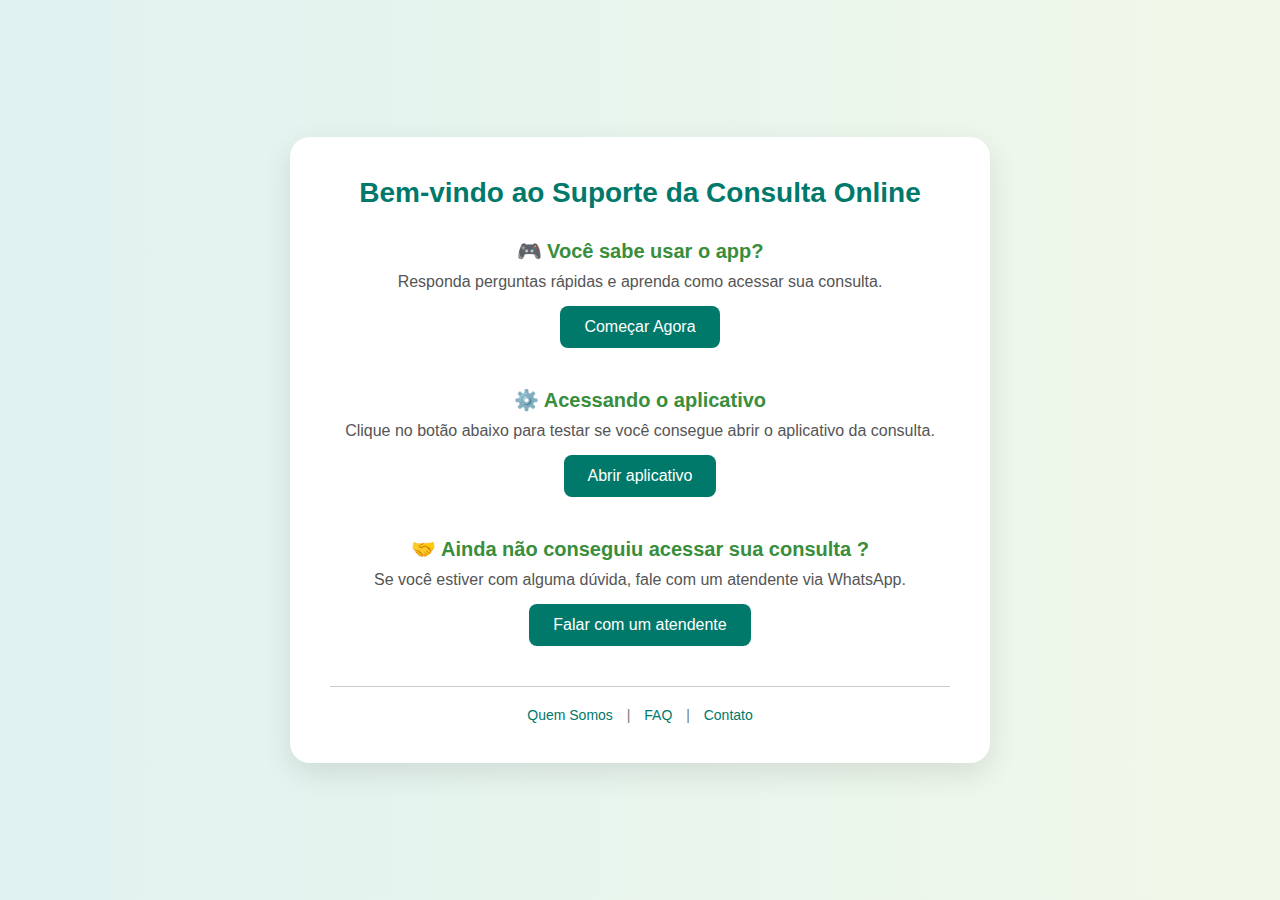
<file: index.html>
<!DOCTYPE html>
<html lang="pt-BR">
<head>
  <meta charset="UTF-8">
  <meta name="viewport" content="width=device-width, initial-scale=1.0">
  <title>Apoio à Consulta Online</title>
  <link rel="stylesheet" href="styles.css">
</head>
<body>

  <div class="container">
    <h1>Bem-vindo ao Suporte da Consulta Online</h1>
    
    <div class="section">
      <h2>🎮 Você sabe usar o app?</h2>
      <p>Responda perguntas rápidas e aprenda como acessar sua consulta.</p>
      <a href="quiz.html" class="button">Começar Agora</a>
    </div>

    <div class="section">
      <h2>⚙️ Acessando o aplicativo</h2>
      <p>Clique no botão abaixo para testar se você consegue abrir o aplicativo da consulta.</p>
      <a href="intent://app.hcconsulta/open#Intent;scheme=hcapp;package=com.hc.app;end" class="button">Abrir aplicativo</a>
    </div>

    <div class="section">
      <h2>🤝 Ainda não conseguiu acessar sua consulta ?</h2>
      <p>Se você estiver com alguma dúvida, fale com um atendente via WhatsApp.</p>
      <a href="https://wa.me/5500000000000?text=Preciso+de+ajuda+com+minha+consulta" class="button">Falar com um atendente</a>
    </div>

    <footer class="footer">
      <p>
        <a href="Integrantes.html">Quem Somos</a> |
        <a href="faq.html">FAQ</a> |
        <a href="contato.html">Contato</a>
      </p>
    </footer>

  </div>

  <script src="scripts.js"></script>

</body>
</html>
</file>
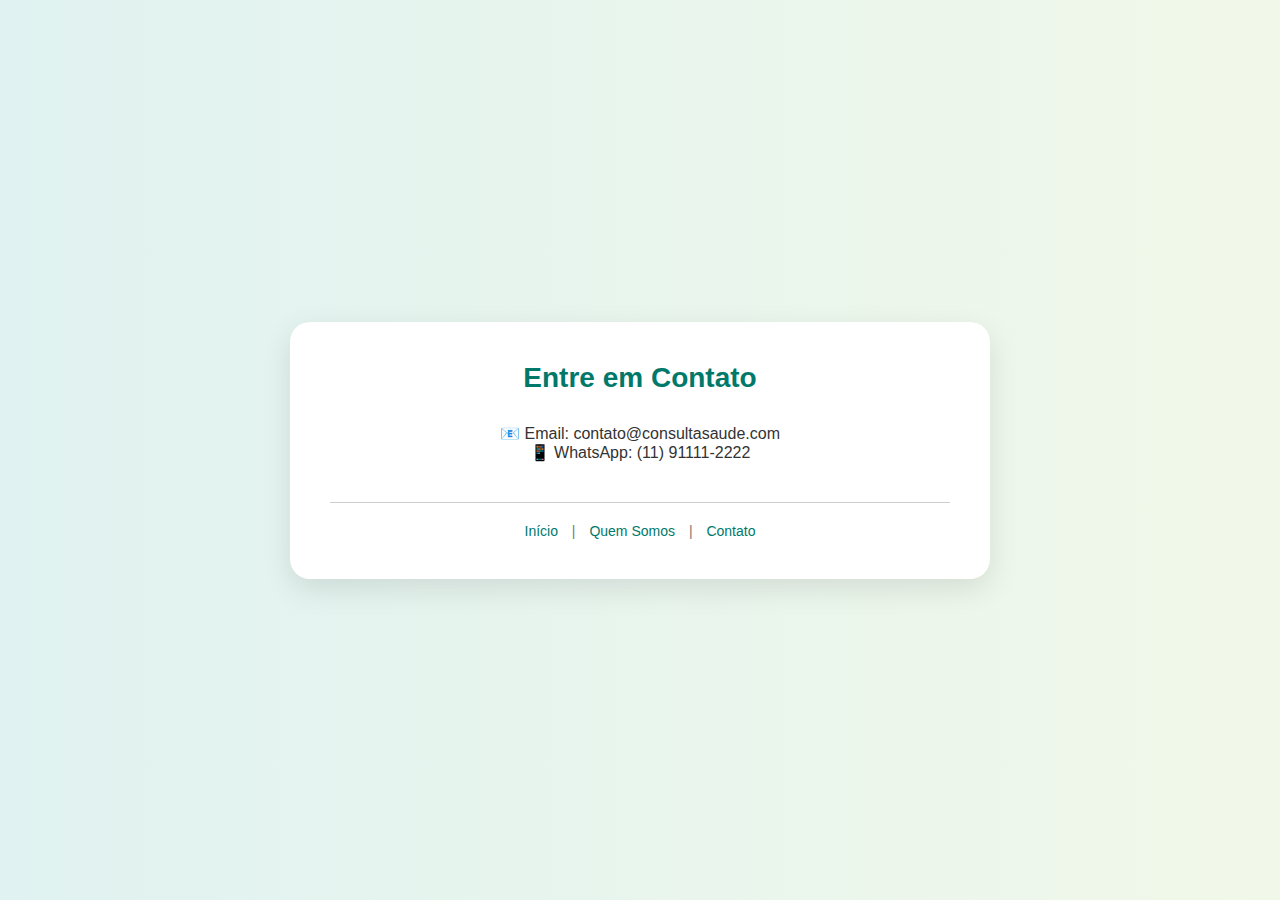
<file: contato.html>
<!DOCTYPE html>
<html lang="pt-BR">
<head>
  <meta charset="UTF-8" />
  <meta name="viewport" content="width=device-width, initial-scale=1.0" />
  <title>Contato</title>
  <link rel="stylesheet" href="styles.css" />
</head>
<body>

  <div class="container">
    <h1>Entre em Contato</h1>
    <p>📧 Email: contato@consultasaude.com</p>
    <p>📱 WhatsApp: (11) 91111-2222</p>

    <footer class="footer">
      <p>
        <a href="index.html">Início</a> |
        <a href="Integrantes.html">Quem Somos</a> |
        <a href="contato.html">Contato</a>
      </p>
    </footer>
  </div>

</body>
</html>
</file>
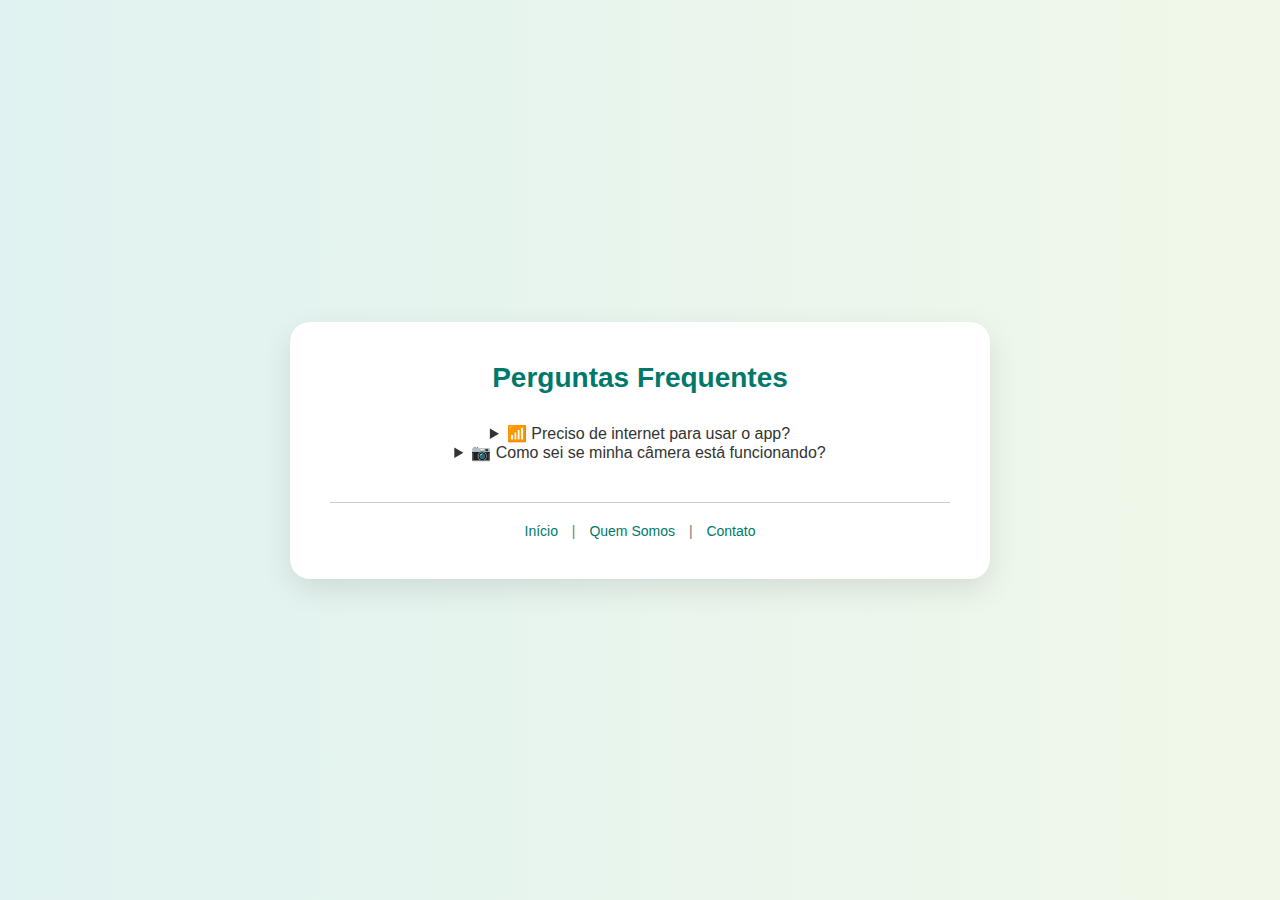
<file: faq.html>
<!DOCTYPE html>
<html lang="pt-BR">
<head>
  <meta charset="UTF-8">
  <meta name="viewport" content="width=device-width, initial-scale=1.0">
  <title>Perguntas Frequentes</title>
  <link rel="stylesheet" href="styles.css">
</head>
<body>

  <div class="container">
    <h1>Perguntas Frequentes</h1>

    <details class="faq-item">
      <summary>📶 Preciso de internet para usar o app?</summary>
      <p>Sim, é necessário ter conexão com a internet.</p>
    </details>

    <details class="faq-item">
      <summary>📷 Como sei se minha câmera está funcionando?</summary>
      <p>Você pode testar abrindo o aplicativo de câmera e verificando a imagem.</p>
    </details>

    <footer class="footer">
      <p>
        <a href="index.html">Início</a> |
        <a href="Integrantes.html">Quem Somos</a> |
        <a href="contato.html">Contato</a>
      </p>
    </footer>
  </div>

</body>
</html>
</file>
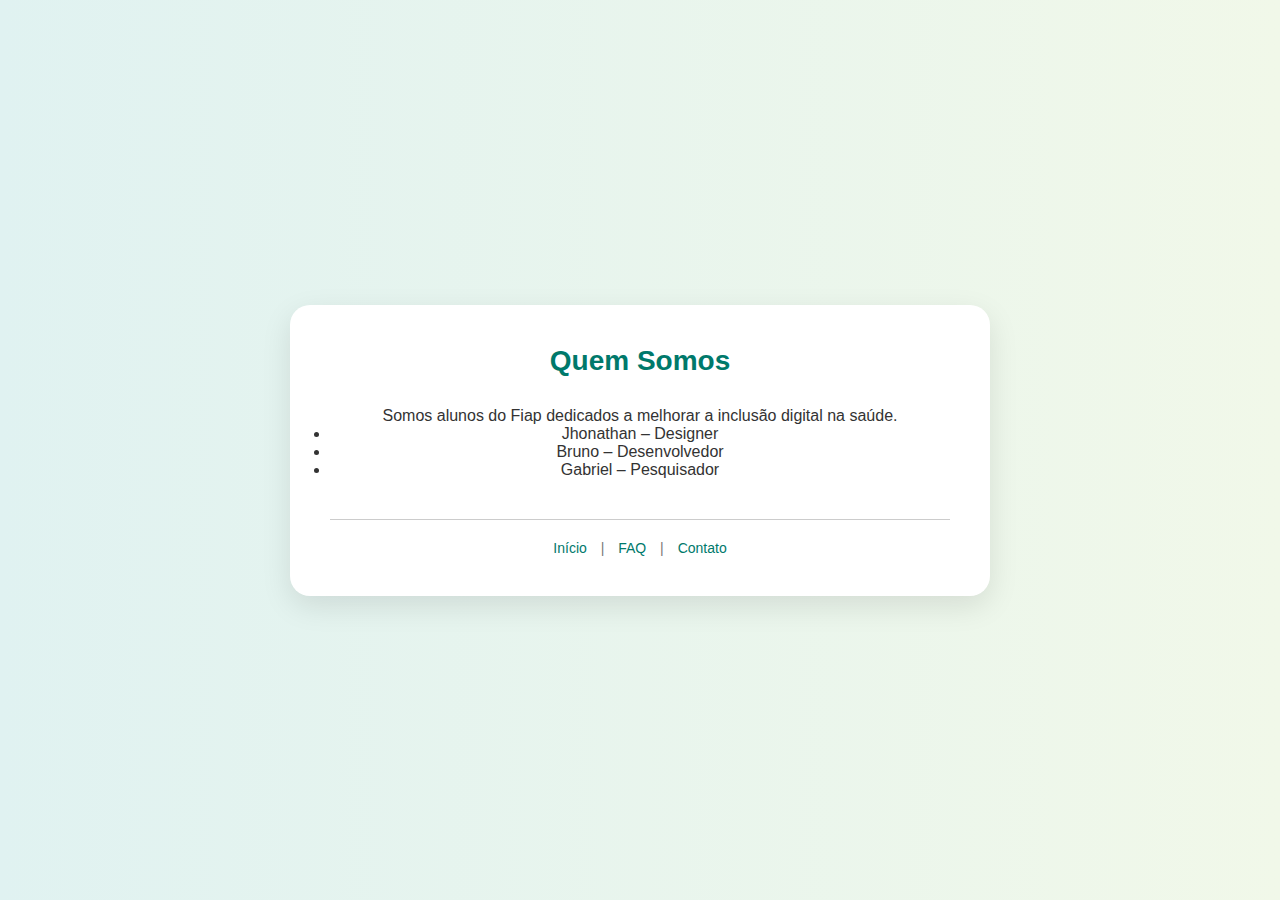
<file: Integrantes.html>
<!DOCTYPE html>
<html lang="pt-BR">
<head>
  <meta charset="UTF-8">
  <meta name="viewport" content="width=device-width, initial-scale=1.0">
  <title>Quem Somos</title>
  <link rel="stylesheet" href="styles.css">
</head>
<body>

  <div class="container">
    <h1>Quem Somos</h1>
    <p>Somos alunos do Fiap dedicados a melhorar a inclusão digital na saúde.</p>
    
    <ul class="integrantes-lista">
      <li> Jhonathan – Designer</li>
      <li> Bruno – Desenvolvedor</li>
      <li> Gabriel – Pesquisador</li>
    </ul>
    
    <footer class="footer">
      <p>
        <a href="index.html">Início</a> |
        <a href="faq.html">FAQ</a> |
        <a href="contato.html">Contato</a>
      </p>
    </footer>
  </div>

</body>
</html>
</file>
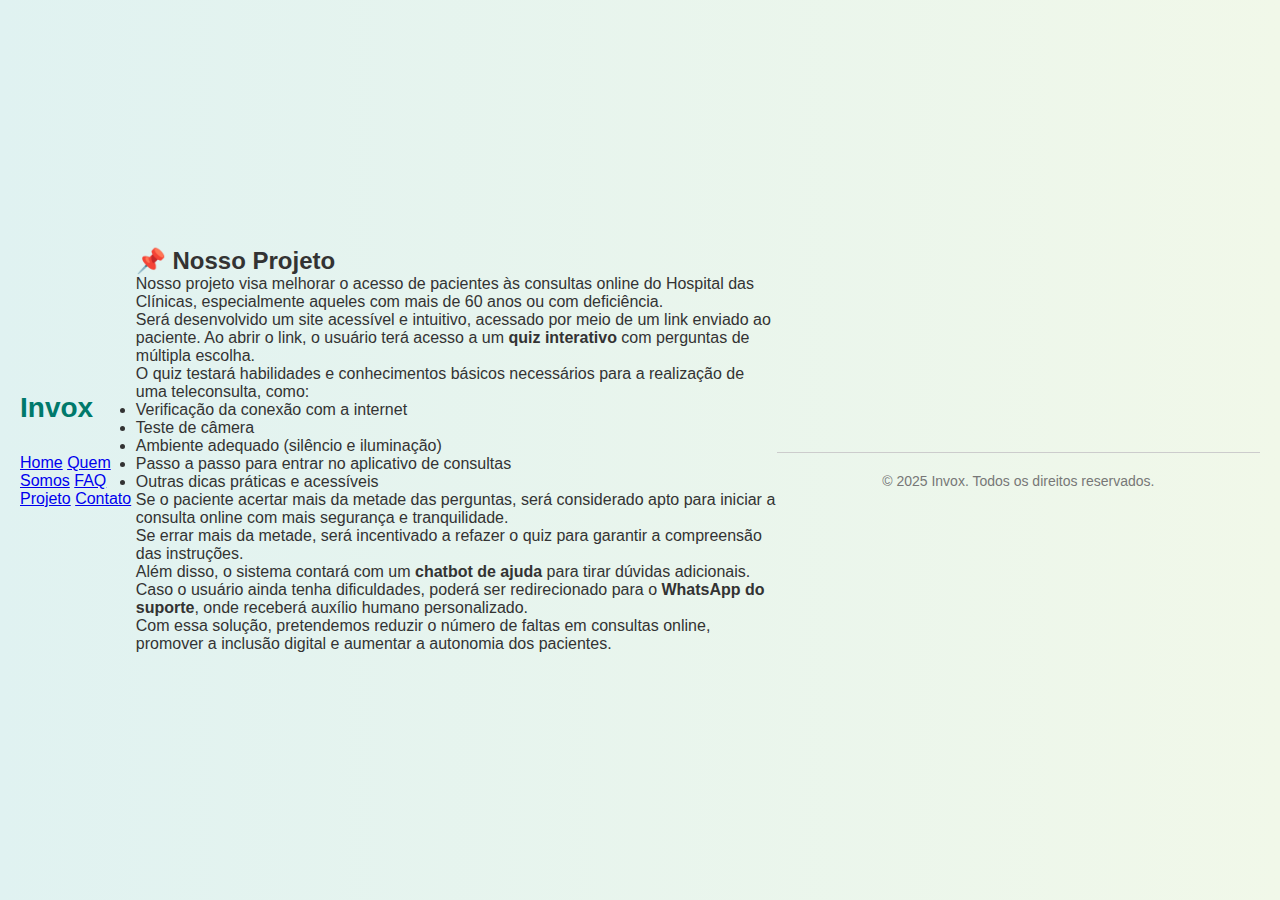
<file: projeto.htm>
<!DOCTYPE html>
<html lang="pt-BR">
<head>
  <meta charset="UTF-8" />
  <meta name="viewport" content="width=device-width, initial-scale=1.0"/>
  <title>Projeto - Invox</title>
  <link rel="stylesheet" href="styles.css" />
  <link href="https://fonts.googleapis.com/css2?family=Inter:wght@400;600&display=swap" rel="stylesheet">
</head>
<body>
 <header class="header">
  <h1 class="logo">Invox</h1>
  <nav class="nav">
    <a href="index.html">Home</a>
    <a href="Integrantes.html">Quem Somos</a>
    <a href="faq.html">FAQ</a>
    <a href="projeto.html">Projeto</a>
    <a href="contato.html">Contato</a>
  </nav>
</header>


  <main class="main-content">
    <h2>📌 Nosso Projeto</h2>

    <section class="projeto-descricao">
      <p>Nosso projeto visa melhorar o acesso de pacientes às consultas online do Hospital das Clínicas, especialmente aqueles com mais de 60 anos ou com deficiência.</p>

      <p>Será desenvolvido um site acessível e intuitivo, acessado por meio de um link enviado ao paciente. Ao abrir o link, o usuário terá acesso a um <strong>quiz interativo</strong> com perguntas de múltipla escolha.</p>

      <p>O quiz testará habilidades e conhecimentos básicos necessários para a realização de uma teleconsulta, como:</p>
      <ul>
        <li>Verificação da conexão com a internet</li>
        <li>Teste de câmera</li>
        <li>Ambiente adequado (silêncio e iluminação)</li>
        <li>Passo a passo para entrar no aplicativo de consultas</li>
        <li>Outras dicas práticas e acessíveis</li>
      </ul>

      <p>Se o paciente acertar mais da metade das perguntas, será considerado apto para iniciar a consulta online com mais segurança e tranquilidade.</p>

      <p>Se errar mais da metade, será incentivado a refazer o quiz para garantir a compreensão das instruções.</p>

      <p>Além disso, o sistema contará com um <strong>chatbot de ajuda</strong> para tirar dúvidas adicionais. Caso o usuário ainda tenha dificuldades, poderá ser redirecionado para o <strong>WhatsApp do suporte</strong>, onde receberá auxílio humano personalizado.</p>

      <p>Com essa solução, pretendemos reduzir o número de faltas em consultas online, promover a inclusão digital e aumentar a autonomia dos pacientes.</p>
    </section>
  </main>

  <footer class="footer">
    <p>© 2025 Invox. Todos os direitos reservados.</p>
  </footer>
</body>
</html>
</file>
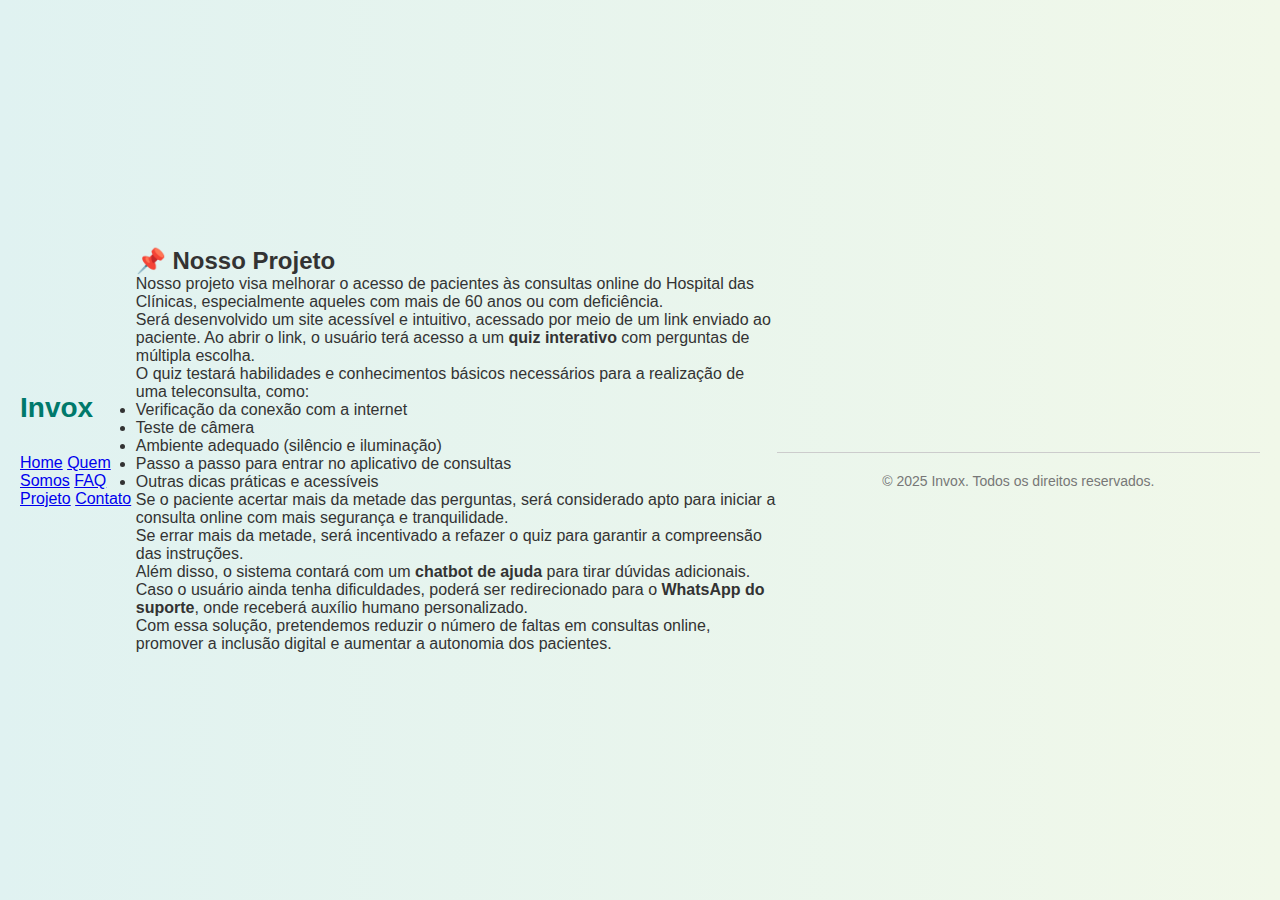
<file: projeto.html>
<!DOCTYPE html>
<html lang="pt-BR">
<head>
  <meta charset="UTF-8" />
  <meta name="viewport" content="width=device-width, initial-scale=1.0"/>
  <title>Projeto - Invox</title>
  <link rel="stylesheet" href="styles.css" />
  <link href="https://fonts.googleapis.com/css2?family=Inter:wght@400;600&display=swap" rel="stylesheet">
</head>
<body>
 <header class="header">
  <h1 class="logo">Invox</h1>
  <nav class="nav">
    <a href="index.html">Home</a>
    <a href="Integrantes.html">Quem Somos</a>
    <a href="faq.html">FAQ</a>
    <a href="projeto.html">Projeto</a>
    <a href="contato.html">Contato</a>
  </nav>
</header>


  <main class="main-content">
    <h2>📌 Nosso Projeto</h2>

    <section class="projeto-descricao">
      <p>Nosso projeto visa melhorar o acesso de pacientes às consultas online do Hospital das Clínicas, especialmente aqueles com mais de 60 anos ou com deficiência.</p>

      <p>Será desenvolvido um site acessível e intuitivo, acessado por meio de um link enviado ao paciente. Ao abrir o link, o usuário terá acesso a um <strong>quiz interativo</strong> com perguntas de múltipla escolha.</p>

      <p>O quiz testará habilidades e conhecimentos básicos necessários para a realização de uma teleconsulta, como:</p>
      <ul>
        <li>Verificação da conexão com a internet</li>
        <li>Teste de câmera</li>
        <li>Ambiente adequado (silêncio e iluminação)</li>
        <li>Passo a passo para entrar no aplicativo de consultas</li>
        <li>Outras dicas práticas e acessíveis</li>
      </ul>

      <p>Se o paciente acertar mais da metade das perguntas, será considerado apto para iniciar a consulta online com mais segurança e tranquilidade.</p>

      <p>Se errar mais da metade, será incentivado a refazer o quiz para garantir a compreensão das instruções.</p>

      <p>Além disso, o sistema contará com um <strong>chatbot de ajuda</strong> para tirar dúvidas adicionais. Caso o usuário ainda tenha dificuldades, poderá ser redirecionado para o <strong>WhatsApp do suporte</strong>, onde receberá auxílio humano personalizado.</p>

      <p>Com essa solução, pretendemos reduzir o número de faltas em consultas online, promover a inclusão digital e aumentar a autonomia dos pacientes.</p>
    </section>
  </main>

  <footer class="footer">
    <p>© 2025 Invox. Todos os direitos reservados.</p>
  </footer>
</body>
</html>
</file>
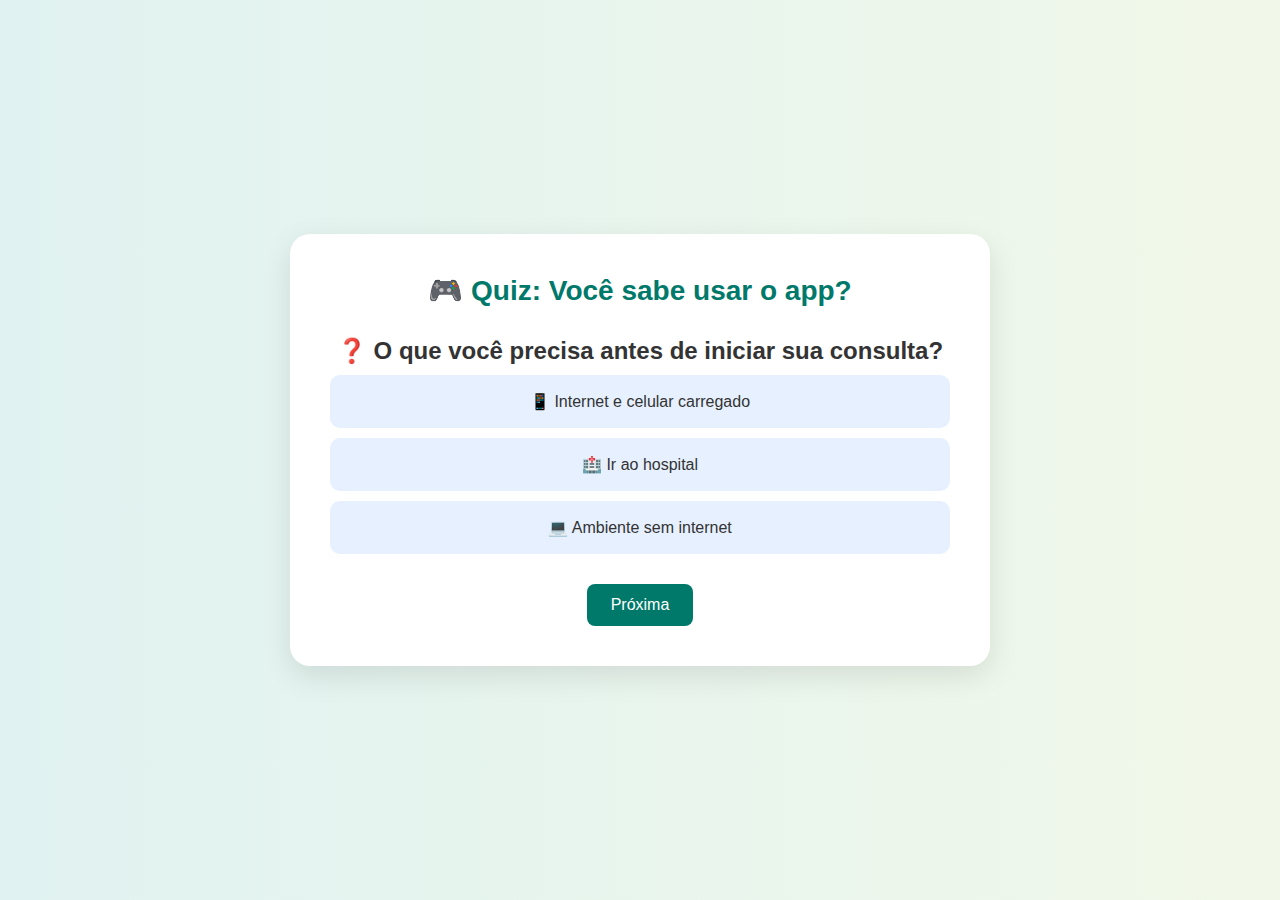
<file: quiz.html>
<!DOCTYPE html>
<html lang="pt-BR">
<head>
  <meta charset="UTF-8">
  <meta name="viewport" content="width=device-width, initial-scale=1.0">
  <title>Quiz Interativo</title>
  <link rel="stylesheet" href="styles.css">
  <style>
    .quiz-step {
      display: none;
    }

    .quiz-step.active {
      display: block;
      animation: fadeIn 0.5s;
    }

    .option {
      background: #e6f0ff;
      padding: 15px;
      margin: 10px 0;
      border-radius: 10px;
      cursor: pointer;
      border: 2px solid transparent;
      transition: all 0.3s ease;
    }

    .option:hover {
      background: #d0e7ff;
    }

    .option.correct {
      border-color: green;
      background: #d4edda;
    }

    .option.wrong {
      border-color: red;
      background: #f8d7da;
    }

    .button {
      margin-top: 20px;
    }

    @keyframes fadeIn {
      from { opacity: 0; }
      to { opacity: 1; }
    }
  </style>
</head>
<body>
  <div class="container">
    <h1>🎮 Quiz: Você sabe usar o app?</h1>

    <div id="quiz">

      <div class="quiz-step active" data-answer="1">
        <h2>❓ O que você precisa antes de iniciar sua consulta?</h2>
        <div class="option" data-value="1">📱 Internet e celular carregado</div>
        <div class="option" data-value="2">🏥 Ir ao hospital</div>
        <div class="option" data-value="3">💻 Ambiente sem internet</div>
      </div>

      <div class="quiz-step" data-answer="1">
        <h2>🟢 Como você inicia a consulta no app?</h2>
        <div class="option" data-value="1">▶️ Clicando no botão “Iniciar Consulta”</div>
        <div class="option" data-value="2">🚪 Indo até a sala de espera</div>
        <div class="option" data-value="3">📴 Desligando o celular</div>
      </div>

      <div class="quiz-step" data-answer="1">
        <h2>🛠️ Se o app não funcionar, o que fazer?</h2>
        <div class="option" data-value="1">🔁 Reiniciar o app ou pedir ajuda</div>
        <div class="option" data-value="2">🏃‍♂️ Ir ao hospital</div>
        <div class="option" data-value="3">⏰ Esperar remarcar automaticamente</div>
      </div>

      <div class="quiz-step" data-answer="1">
        <h2>📷 Como verificar sem a camera está funcionando e em um ângulo bom?</h2>
        <div class="option" data-value="1"> Abrir na camera frontal e centralizar ao rosto</div>
        <div class="option" data-value="2"> Deixar a camera desligada</div>
        <div class="option" data-value="3"> Abrir a camera e deixar virada para baixo </div>
      </div>
      
      <button id="nextBtn" class="button">Próxima</button>

      <div id="result" class="section" style="display:none;">
        <h2>✅ Resultado</h2>
        <p id="scoreText"></p>
        <button id="retryBtn" class="button" style="display:none;">Refazer Quiz</button>
        <a href="index.html" id="homeBtn" class="button" style="display:none;">Voltar à Página Inicial</a>
      </div>
      

    </div>
  </div>

  <script>
    const steps = document.querySelectorAll('.quiz-step');
    const nextBtn = document.getElementById('nextBtn');
    let currentStep = 0;
    let score = 0;

    document.querySelectorAll('.option').forEach(option => {
      option.addEventListener('click', function () {
        const step = steps[currentStep];
        const correct = step.dataset.answer;
        const selected = this.dataset.value;

        const options = step.querySelectorAll('.option');
        options.forEach(opt => {
          opt.classList.remove('correct', 'wrong');
          opt.style.pointerEvents = 'none';
          if (opt.dataset.value === correct) {
            opt.classList.add('correct');
          } else if (opt.dataset.value === selected) {
            opt.classList.add('wrong');
          }
        });

        if (selected === correct) {
          score++;
        }
      });
    });

    nextBtn.addEventListener('click', () => {
      steps[currentStep].classList.remove('active');
      currentStep++;
      if (currentStep < steps.length) {
        steps[currentStep].classList.add('active');
      } else {
        nextBtn.style.display = 'none';
        document.getElementById('result').style.display = 'block';
        document.getElementById('scoreText').innerText = `Você acertou ${score} de ${steps.length} perguntas.`;
      }
    });
  </script>
  <script src="scripts.js"></script>
</body>
</html>
</file>
<file: styles.css>
/* Reset e base */
* {
    margin: 0;
    padding: 0;
    box-sizing: border-box;
  }
  
  body {
    font-family: 'Segoe UI', Tahoma, Geneva, Verdana, sans-serif;
    background: linear-gradient(to right, #e0f2f1, #f1f8e9);
    color: #333;
    height: 100vh;
    display: flex;
    align-items: center;
    justify-content: center;
    padding: 20px;
  }
  
  /* Container principal */
  .container {
    max-width: 700px;
    width: 100%;
    background: #ffffff;
    padding: 40px;
    border-radius: 20px;
    box-shadow: 0 10px 30px rgba(0, 0, 0, 0.1);
    text-align: center;
  }
  
  /* Título principal */
  h1 {
    color: #00796b;
    margin-bottom: 30px;
    font-size: 28px;
  }
  
  /* Seções */
  .section {
    margin-bottom: 40px;
  }
  
  .section h2 {
    color: #388e3c;
    font-size: 20px;
    margin-bottom: 10px;
  }
  
  .section p {
    font-size: 16px;
    margin-bottom: 15px;
    color: #555;
  }
  
  /* Botão */
  .button {
    display: inline-block;
    padding: 12px 24px;
    background: #00796b;
    color: white;
    border: none;
    border-radius: 8px;
    text-decoration: none;
    font-size: 16px;
    transition: background 0.3s ease;
  }
  
  .button:hover {
    background: #004d40;
  }
  .footer {
  margin-top: 40px;
  padding-top: 20px;
  border-top: 1px solid #ccc;
  text-align: center;
  width: 100%;
}

.footer p {
  margin: 0;
  font-size: 14px;
  color: #777;
}

.footer a {
  color: #00796b;
  text-decoration: none;
  margin: 0 10px;
  font-weight: 500;
}

.footer a:hover {
  text-decoration: underline;
}
</file>
